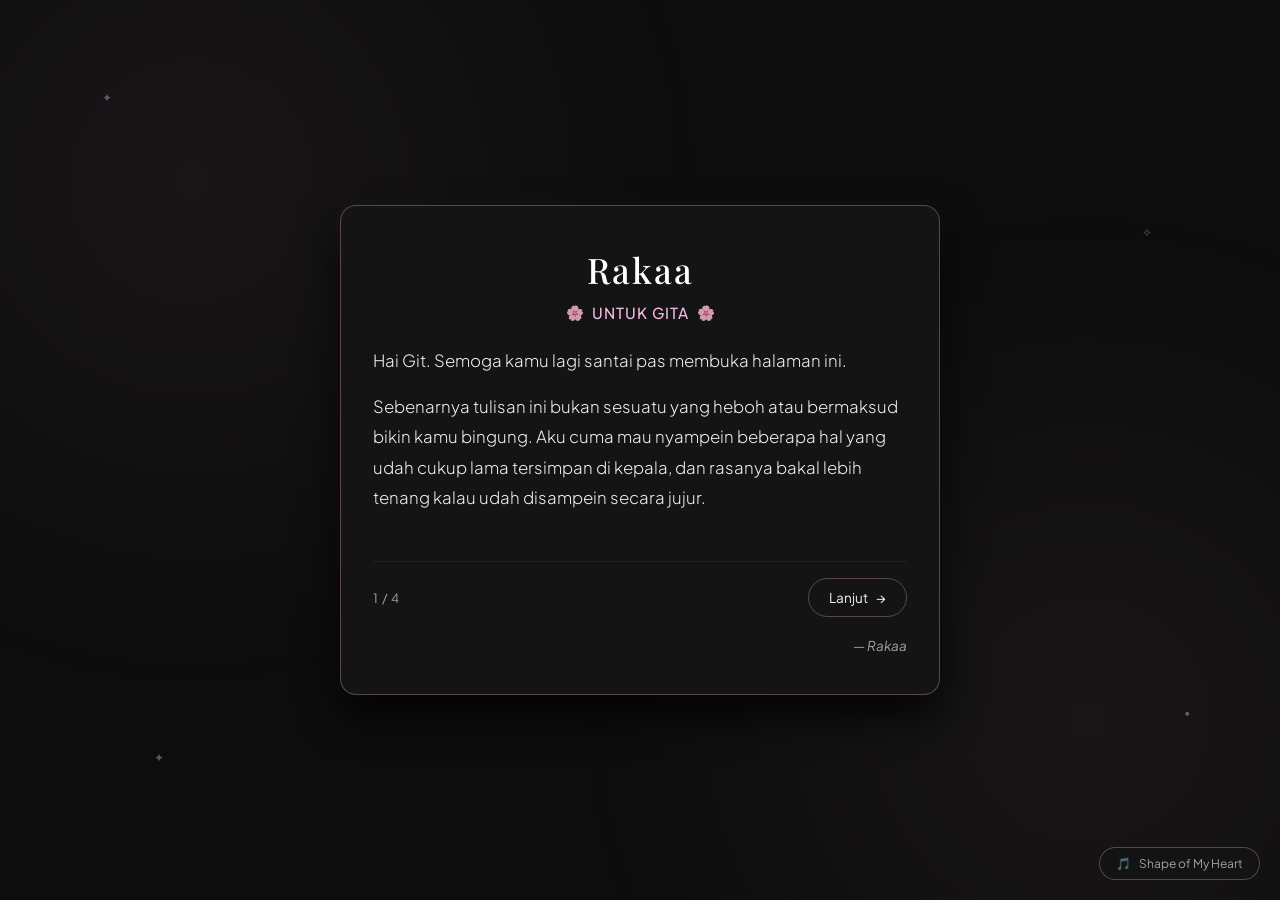
<file: index.html>
<!DOCTYPE html>
<html lang="id">
<head>
  <meta charset="UTF-8">
  <meta name="viewport" content="width=device-width, initial-scale=1.0">
  <title>Rakaa</title>
  <link rel="preconnect" href="https://fonts.googleapis.com">
  <link rel="preconnect" href="https://fonts.gstatic.com" crossorigin>
  <link href="https://fonts.googleapis.com/css2?family=Plus+Jakarta+Sans:wght@300;400;500;600&family=Playfair+Display:ital,wght@0,500;1,400&display=swap" rel="stylesheet">
  
  <style>
    :root {
      --bg-color: #0d0d0d;
      --card-bg: #141414;
      --text-main: #f0f0f0;
      --text-muted: #a0a0a0;
      --accent-pink: #f4b8e4;
      --accent-pink-soft: rgba(244, 184, 228, 0.15);
      --accent-pink-border: rgba(244, 184, 228, 0.3);
    }

    * {
      box-sizing: border-box;
      margin: 0;
      padding: 0;
    }

    body {
      background-color: var(--bg-color);
      color: var(--text-main);
      font-family: 'Plus Jakarta Sans', sans-serif;
      min-height: 100vh;
      display: flex;
      justify-content: center;
      align-items: center;
      overflow-x: hidden;
      position: relative;
    }

    /* Pattern Pink Soft di Background */
    body::before {
      content: "";
      position: fixed;
      top: 0;
      left: 0;
      width: 100%;
      height: 100%;
      background: 
        radial-gradient(circle at 15% 20%, rgba(244, 184, 228, 0.05) 0%, transparent 40%),
        radial-gradient(circle at 85% 80%, rgba(244, 184, 228, 0.05) 0%, transparent 40%);
      pointer-events: none;
      z-index: 1;
    }

    /* Container Utama */
    .container {
      width: 90%;
      max-width: 600px;
      min-height: 480px;
      background: var(--card-bg);
      border: 1px solid var(--accent-pink-border);
      border-radius: 16px;
      padding: 40px 32px;
      position: relative;
      z-index: 2;
      box-shadow: 0 20px 40px rgba(0,0,0,0.8), 0 0 20px rgba(244, 184, 228, 0.05);
      display: flex;
      flex-direction: column;
      justify-content: space-between;
      backdrop-filter: blur(10px);
    }

    /* Sparkles & Floating Elements */
    .sparkle {
      position: absolute;
      color: var(--accent-pink);
      font-size: 12px;
      opacity: 0.4;
      pointer-events: none;
      animation: floatSparkle 4s ease-in-out infinite alternate;
    }

    @keyframes floatSparkle {
      0% { transform: translateY(0) scale(0.8); opacity: 0.2; }
      100% { transform: translateY(-10px) scale(1.2); opacity: 0.6; }
    }

    /* Header */
    header {
      text-align: center;
      margin-bottom: 24px;
    }

    h1 {
      font-family: 'Playfair Display', serif;
      font-size: 2.2rem;
      letter-spacing: 2px;
      font-weight: 500;
      color: #ffffff;
      margin-bottom: 8px;
    }

    .to-gita-wrapper {
      display: inline-flex;
      align-items: center;
      gap: 8px;
      position: relative;
    }

    .to-gita {
      font-size: 0.95rem;
      color: var(--accent-pink);
      letter-spacing: 1px;
      text-transform: uppercase;
      font-weight: 500;
    }

    /* Animasi Bunga Mekar Halus */
    .flower-icon {
      display: inline-block;
      color: var(--accent-pink);
      font-size: 0.9rem;
      animation: flowerBloom 1.2s cubic-bezier(0.34, 1.56, 0.64, 1) forwards;
    }

    @keyframes flowerBloom {
      0% { transform: scale(0) rotate(-45deg); opacity: 0; }
      100% { transform: scale(1) rotate(0deg); opacity: 0.8; }
    }

    /* Page Content & Animations */
    .page {
      display: none;
      opacity: 0;
      transition: opacity 1.5s ease-in-out;
      flex-grow: 1;
    }

    .page.active {
      display: flex;
      flex-direction: column;
      justify-content: center;
      opacity: 1;
    }

    .story-text {
      font-size: 1.05rem;
      line-height: 1.8;
      color: var(--text-main);
      font-weight: 300;
      margin-bottom: 16px;
      /* Animasi teks fade in perlahan */
      animation: fadeInText 2s ease-in-out forwards;
    }

    @keyframes fadeInText {
      0% { opacity: 0; transform: translateY(8deg); }
      100% { opacity: 1; transform: translateY(0); }
    }

    /* Controls & Navigation */
    .nav-wrapper {
      display: flex;
      justify-content: space-between;
      align-items: center;
      margin-top: 32px;
      padding-top: 16px;
      border-top: 1px solid rgba(255, 255, 255, 0.05);
    }

    .page-indicator {
      font-size: 0.8rem;
      color: var(--text-muted);
      letter-spacing: 1px;
    }

    .btn {
      background: transparent;
      color: var(--text-main);
      border: 1px solid var(--accent-pink-border);
      padding: 10px 20px;
      border-radius: 20px;
      font-size: 0.85rem;
      font-family: inherit;
      cursor: pointer;
      transition: all 0.3s ease;
      display: inline-flex;
      align-items: center;
      gap: 8px;
    }

    .btn:hover {
      background: var(--accent-pink-soft);
      border-color: var(--accent-pink);
      color: #fff;
    }

    /* Section Pilihan Akhir */
    .question-title {
      font-family: 'Playfair Display', serif;
      font-size: 1.25rem;
      margin-bottom: 24px;
      text-align: center;
      color: #ffffff;
    }

    .options-container {
      display: flex;
      flex-direction: column;
      gap: 12px;
      margin-bottom: 20px;
    }

    .btn-option {
      width: 100%;
      padding: 14px;
      text-align: center;
      border-radius: 8px;
      border: 1px solid rgba(255, 255, 255, 0.1);
      background: rgba(255, 255, 255, 0.02);
      color: var(--text-main);
      font-size: 0.95rem;
      cursor: pointer;
      transition: all 0.3s ease;
    }

    .btn-option:hover {
      background: var(--accent-pink-soft);
      border-color: var(--accent-pink);
    }

    .response-message {
      text-align: center;
      font-size: 1rem;
      line-height: 1.7;
      color: var(--accent-pink);
      display: none;
      animation: fadeInText 1.5s ease-in-out forwards;
      padding: 10px 0;
    }

    /* Footer */
    footer {
      text-align: right;
      margin-top: 20px;
      font-size: 0.85rem;
      color: var(--text-muted);
      font-style: italic;
    }

    /* Audio Banner Controls */
    .audio-control {
      position: fixed;
      bottom: 20px;
      right: 20px;
      background: rgba(20, 20, 20, 0.8);
      border: 1px solid var(--accent-pink-border);
      border-radius: 30px;
      padding: 8px 16px;
      font-size: 0.75rem;
      color: var(--text-muted);
      display: flex;
      align-items: center;
      gap: 8px;
      z-index: 10;
      backdrop-filter: blur(5px);
      cursor: pointer;
    }

    .audio-control:hover {
      color: var(--text-main);
    }
  </style>
</head>
<body>

  <!-- Element Dekorasi Sparkle -->
  <div class="sparkle" style="top: 10%; left: 8%;">✦</div>
  <div class="sparkle" style="top: 25%; right: 10%; animation-delay: 1s;">✧</div>
  <div class="sparkle" style="bottom: 15%; left: 12%; animation-delay: 2s;">✦</div>
  <div class="sparkle" style="bottom: 20%; right: 7%; animation-delay: 1.5s;">•</div>

  <div class="container">
    <header>
      <h1>Rakaa</h1>
      <div class="to-gita-wrapper">
        <span class="flower-icon">🌸</span>
        <span class="to-gita">Untuk Gita</span>
        <span class="flower-icon">🌸</span>
      </div>
    </header>

    <!-- Slide 1 -->
    <div class="page active" id="page-1">
      <p class="story-text">
        Hai Git. Semoga kamu lagi santai pas membuka halaman ini.
      </p>
      <p class="story-text">
        Sebenarnya tulisan ini bukan sesuatu yang heboh atau bermaksud bikin kamu bingung. Aku cuma mau nyampein beberapa hal yang udah cukup lama tersimpan di kepala, dan rasanya bakal lebih tenang kalau udah disampein secara jujur.
      </p>
    </div>

    <!-- Slide 2 -->
    <div class="page" id="page-2">
      <p class="story-text">
        Kalau diingat-ingat lagi, rasa suka ini nggak muncul secara tiba-tiba atau dramatis. Semua mengalir gitu aja.
      </p>
      <p class="story-text">
        Dari cara kamu ngobrol, cara kamu menanggapin hal-hal kecil, sampai gimana hadirnya kamu sering bikin hari yang biasa aja jadi terasa lebih mendingan. Semakin diperhatikan, semakin aku sadar kalau kamu memang seistimewa itu di mataku.
      </p>
    </div>

    <!-- Slide 3 (Titik Mulai Musik Diputar) -->
    <div class="page" id="page-3">
      <p class="story-text">
        Aku paham betul kalau setiap orang punya ruang dan nyamannya masing-masing. Makanya, dari awal aku nulis ini, aku nggak ada niat sedikit pun buat bikin kamu merasa terbebani atau merasa harus ngasih jawaban tertentu.
      </p>
      <p class="story-text">
        Niat aku murni cuma mau jujur sama perasaan sendiri. Punya rasa suka ke kamu adalah hal yang menyenangkan buat aku, dan aku bersyukur pernah merasakan ini.
      </p>
    </div>

    <!-- Slide 4 (Pertanyaan Akhir) -->
    <div class="page" id="page-4">
      <div id="interactive-section">
        <p class="question-title">"Jadi... setelah baca semuanya, kira-kira gimana?"</p>
        <div class="options-container">
          <button class="btn-option" onclick="selectOption(1)">Boleh kenal lebih dekat</button>
          <button class="btn-option" onclick="selectOption(2)">Kasih waktu dulu</button>
        </div>
      </div>

      <div class="response-message" id="response-1">
        Terima kasih ya, Git. Senang banget dengarnya. Pelan-pelan aja, nggak usah terburu-buru. Yuk, kita mulai obrolan biasa lagi seperti biasa.
      </div>

      <div class="response-message" id="response-2">
        Sama sekali nggak masalah, Git. Ambil waktu sebanyak yang kamu butuhin ya. Apapun itu, aku bakal tetap hargai dan seneng bisa kenal kamu.
      </div>
    </div>

    <!-- Controls Navigasi -->
    <div class="nav-wrapper">
      <span class="page-indicator" id="page-num">1 / 4</span>
      <button class="btn" id="next-btn" onclick="nextPage()">
        Lanjut <span>→</span>
      </button>
    </div>

    <footer>
      — Rakaa
    </footer>
  </div>

  <!-- Audio element (Bagian chorus / emosional diset mulai dari detik ke-48) -->
  <audio id="bg-music" preload="auto">
    <!-- Menggunakan link audio preview Backstreet Boys - Shape of My Heart -->
    <source src="https://cdns-preview-d.dzcdn.net/stream/c-d38d0e513a0c507a2c07a38b5d32be9a-7.mp3" type="audio/mpeg">
  </audio>

  <!-- Tombol Audio Cadangan -->
  <div class="audio-control" id="audio-toggle" onclick="toggleAudio()">
    <span id="audio-icon">🎵</span> <span id="audio-status">Shape of My Heart</span>
  </div>

  <script>
    let currentPage = 1;
    const totalPages = 4;
    const audio = document.getElementById('bg-music');
    let hasPlayedAudio = false;

    // Set waktu mulai audio ke detik 48 (bagian chorus/emosional)
    const EMOTIONAL_START_TIME = 48;

    function showPage(page) {
      document.querySelectorAll('.page').forEach(p => p.classList.remove('active'));
      const activePage = document.getElementById(`page-${page}`);
      activePage.classList.add('active');

      document.getElementById('page-num').innerText = `${page} / ${totalPages}`;

      // Memutar lagu secara otomatis ketika masuk ke Halaman 3 (bagian emosional)
      if (page === 3 && !hasPlayedAudio) {
        playEmotionalMusic();
      }

      // Sembunyikan tombol 'Lanjut' pada halaman terakhir
      if (page === totalPages) {
        document.getElementById('next-btn').style.display = 'none';
      } else {
        document.getElementById('next-btn').style.display = 'inline-flex';
      }
    }

    function nextPage() {
      if (currentPage < totalPages) {
        currentPage++;
        showPage(currentPage);
      }
    }

    function playEmotionalMusic() {
      audio.currentTime = EMOTIONAL_START_TIME;
      audio.play().then(() => {
        hasPlayedAudio = true;
        document.getElementById('audio-status').innerText = 'Shape of My Heart (Playing)';
      }).catch(error => {
        // Jika browser memblokir autoplay, audio siap diputar lewat klik pengguna
        console.log("Autoplay diblokir browser, pengguna bisa menekan tombol musik di kanan bawah.");
        document.getElementById('audio-status').innerText = 'Klik untuk putar musik 🎵';
      });
    }

    function toggleAudio() {
      if (audio.paused) {
        if (audio.currentTime < EMOTIONAL_START_TIME) {
          audio.currentTime = EMOTIONAL_START_TIME;
        }
        audio.play();
        document.getElementById('audio-status').innerText = 'Shape of My Heart (Playing)';
        hasPlayedAudio = true;
      } else {
        audio.pause();
        document.getElementById('audio-status').innerText = 'Musik Di-pause';
      }
    }

    function selectOption(option) {
      document.getElementById('interactive-section').style.display = 'none';
      if (option === 1) {
        document.getElementById('response-1').style.display = 'block';
      } else if (option === 2) {
        document.getElementById('response-2').style.display = 'block';
      }
    }
  </script>
</body>
</html>
</file>
<file: styles.css>
/* Confession Website - CSS Styles */

:root {
  --bg-color: #0d0d0d;
  --card-bg: #141414;
  --text-main: #f0f0f0;
  --text-muted: #a0a0a0;
  --accent-pink: #f4b8e4;
  --accent-pink-soft: rgba(244, 184, 228, 0.15);
  --accent-pink-border: rgba(244, 184, 228, 0.3);
}

* {
  box-sizing: border-box;
  margin: 0;
  padding: 0;
}

body {
  background-color: var(--bg-color);
  color: var(--text-main);
  font-family: 'Plus Jakarta Sans', sans-serif;
  min-height: 100vh;
  display: flex;
  justify-content: center;
  align-items: center;
  overflow-x: hidden;
  position: relative;
}

/* Pattern Pink Soft di Background */
body::before {
  content: "";
  position: fixed;
  top: 0;
  left: 0;
  width: 100%;
  height: 100%;
  background: 
    radial-gradient(circle at 15% 20%, rgba(244, 184, 228, 0.05) 0%, transparent 40%),
    radial-gradient(circle at 85% 80%, rgba(244, 184, 228, 0.05) 0%, transparent 40%);
  pointer-events: none;
  z-index: 1;
}

/* Container Utama */
.container {
  width: 90%;
  max-width: 600px;
  min-height: 480px;
  background: var(--card-bg);
  border: 1px solid var(--accent-pink-border);
  border-radius: 16px;
  padding: 40px 32px;
  position: relative;
  z-index: 2;
  box-shadow: 0 20px 40px rgba(0,0,0,0.8), 0 0 20px rgba(244, 184, 228, 0.05);
  display: flex;
  flex-direction: column;
  justify-content: space-between;
  backdrop-filter: blur(10px);
}

/* Sparkles & Floating Elements */
.sparkle {
  position: absolute;
  color: var(--accent-pink);
  font-size: 12px;
  opacity: 0.4;
  pointer-events: none;
  animation: floatSparkle 4s ease-in-out infinite alternate;
}

@keyframes floatSparkle {
  0% { transform: translateY(0) scale(0.8); opacity: 0.2; }
  100% { transform: translateY(-10px) scale(1.2); opacity: 0.6; }
}

/* Header */
header {
  text-align: center;
  margin-bottom: 24px;
}

h1 {
  font-family: 'Playfair Display', serif;
  font-size: 2.2rem;
  letter-spacing: 2px;
  font-weight: 500;
  color: #ffffff;
  margin-bottom: 8px;
}

.to-gita-wrapper {
  display: inline-flex;
  align-items: center;
  gap: 8px;
  position: relative;
}

.to-gita {
  font-size: 0.95rem;
  color: var(--accent-pink);
  letter-spacing: 1px;
  text-transform: uppercase;
  font-weight: 500;
}

/* Animasi Bunga Mekar Halus */
.flower-icon {
  display: inline-block;
  color: var(--accent-pink);
  font-size: 0.9rem;
  animation: flowerBloom 1.2s cubic-bezier(0.34, 1.56, 0.64, 1) forwards;
}

@keyframes flowerBloom {
  0% { transform: scale(0) rotate(-45deg); opacity: 0; }
  100% { transform: scale(1) rotate(0deg); opacity: 0.8; }
}

/* Page Content & Animations */
.page {
  display: none;
  opacity: 0;
  transition: opacity 1.5s ease-in-out;
  flex-grow: 1;
}

.page.active {
  display: flex;
  flex-direction: column;
  justify-content: center;
  opacity: 1;
}

.story-text {
  font-size: 1.05rem;
  line-height: 1.8;
  color: var(--text-main);
  font-weight: 300;
  margin-bottom: 16px;
  animation: fadeInText 2s ease-in-out forwards;
}

@keyframes fadeInText {
  0% { opacity: 0; transform: translateY(8deg); }
  100% { opacity: 1; transform: translateY(0); }
}

/* Controls & Navigation */
.nav-wrapper {
  display: flex;
  justify-content: space-between;
  align-items: center;
  margin-top: 32px;
  padding-top: 16px;
  border-top: 1px solid rgba(255, 255, 255, 0.05);
}

.page-indicator {
  font-size: 0.8rem;
  color: var(--text-muted);
  letter-spacing: 1px;
}

.btn {
  background: transparent;
  color: var(--text-main);
  border: 1px solid var(--accent-pink-border);
  padding: 10px 20px;
  border-radius: 20px;
  font-size: 0.85rem;
  font-family: inherit;
  cursor: pointer;
  transition: all 0.3s ease;
  display: inline-flex;
  align-items: center;
  gap: 8px;
}

.btn:hover {
  background: var(--accent-pink-soft);
  border-color: var(--accent-pink);
  color: #fff;
}

/* Section Pilihan Akhir */
.question-title {
  font-family: 'Playfair Display', serif;
  font-size: 1.25rem;
  margin-bottom: 24px;
  text-align: center;
  color: #ffffff;
}

.options-container {
  display: flex;
  flex-direction: column;
  gap: 12px;
  margin-bottom: 20px;
}

.btn-option {
  width: 100%;
  padding: 14px;
  text-align: center;
  border-radius: 8px;
  border: 1px solid rgba(255, 255, 255, 0.1);
  background: rgba(255, 255, 255, 0.02);
  color: var(--text-main);
  font-size: 0.95rem;
  cursor: pointer;
  transition: all 0.3s ease;
}

.btn-option:hover {
  background: var(--accent-pink-soft);
  border-color: var(--accent-pink);
}

.response-message {
  text-align: center;
  font-size: 1rem;
  line-height: 1.7;
  color: var(--accent-pink);
  display: none;
  animation: fadeInText 1.5s ease-in-out forwards;
  padding: 10px 0;
}

/* Footer */
footer {
  text-align: right;
  margin-top: 20px;
  font-size: 0.85rem;
  color: var(--text-muted);
  font-style: italic;
}

/* Audio Banner Controls */
.audio-control {
  position: fixed;
  bottom: 20px;
  right: 20px;
  background: rgba(20, 20, 20, 0.8);
  border: 1px solid var(--accent-pink-border);
  border-radius: 30px;
  padding: 8px 16px;
  font-size: 0.75rem;
  color: var(--text-muted);
  display: flex;
  align-items: center;
  gap: 8px;
  z-index: 10;
  backdrop-filter: blur(5px);
  cursor: pointer;
}

.audio-control:hover {
  color: var(--text-main);
}

/* Responsive Design */
@media (max-width: 768px) {
  .container {
    width: 95%;
    padding: 30px 24px;
    min-height: auto;
  }

  h1 {
    font-size: 1.8rem;
  }

  .story-text {
    font-size: 0.95rem;
    line-height: 1.6;
  }

  .question-title {
    font-size: 1.1rem;
  }
}

@media (max-width: 480px) {
  .container {
    width: 100%;
    padding: 24px 16px;
  }

  h1 {
    font-size: 1.5rem;
  }

  .story-text {
    font-size: 0.9rem;
  }
}
</file>
